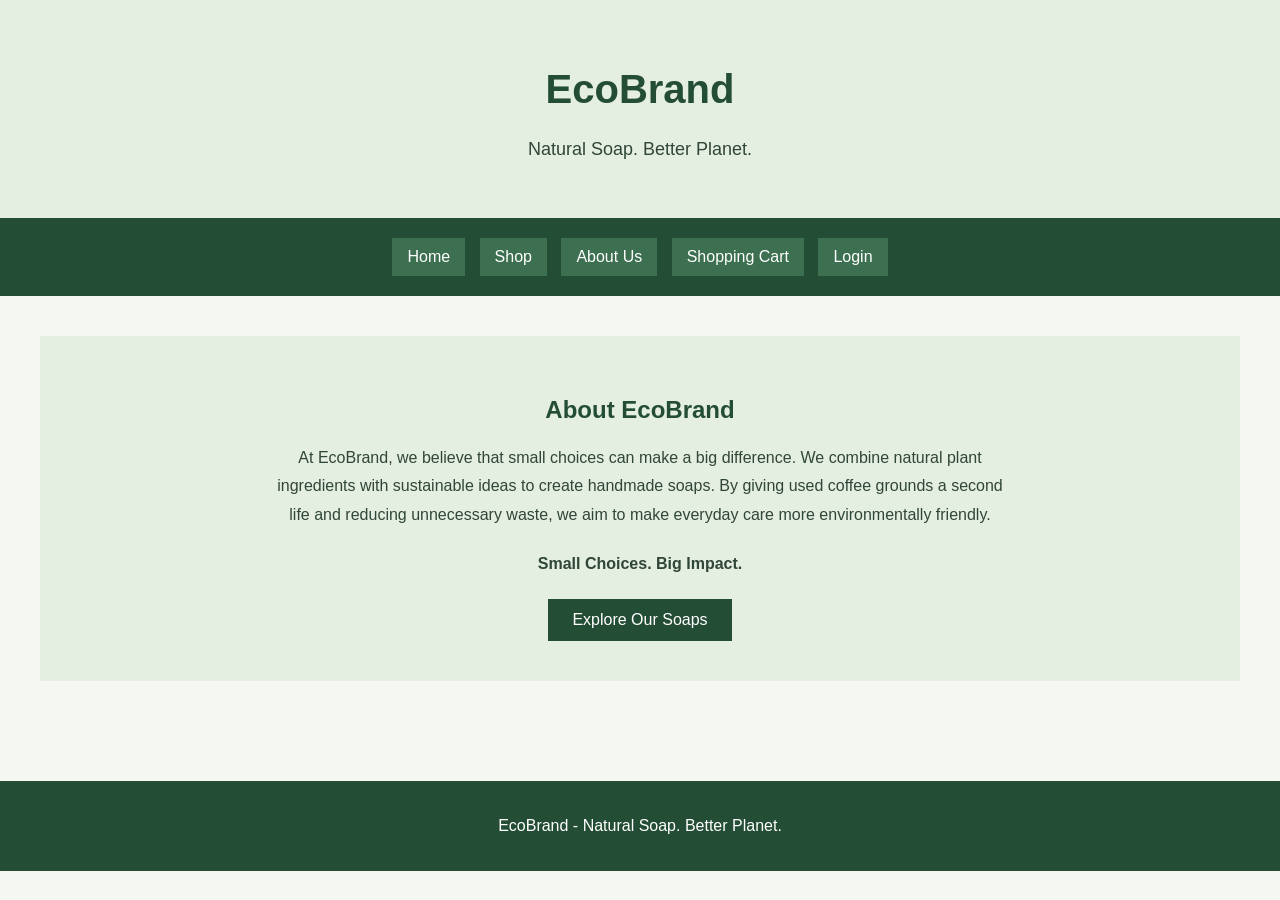
<file: about.html>
<!DOCTYPE html>
<html lang="en">

<head>
    <meta charset="UTF-8">
    <title>EcoBrand - About Us</title>
    <link rel="stylesheet" href="style.css">
    <script src="script.js" defer></script>
</head>

<body>

    <header>
        <h1>EcoBrand</h1>
        <p>Natural Soap. Better Planet.</p>
    </header>

  <nav id="navigation">
        <ul>
            <li><a href="index.html">Home</a></li>
            <li><a href="index.html#products">Shop</a></li>
            <li><a href="about.html">About Us</a></li>
            <li><a href="cart.html">Shopping Cart</a></li>
            <li><a href="login.html">Login</a></li>
        </ul>
    </nav>

    <main>

        <div class="intro">
            <h2>About EcoBrand</h2>

            <p>
                At EcoBrand, we believe that small choices
                can make a big difference.
                We combine natural plant ingredients with
                sustainable ideas to create handmade soaps.
                By giving used coffee grounds a second life
                and reducing unnecessary waste, we aim to
                make everyday care more environmentally friendly.
            </p>

            <p><strong>Small Choices. Big Impact.</strong></p>

            <a href="index.html#products" class="button">
                Explore Our Soaps
            </a>
        </div>

    </main>

    <footer>
        <p>EcoBrand - Natural Soap. Better Planet.</p>
    </footer>

</body>
</html>
</file>
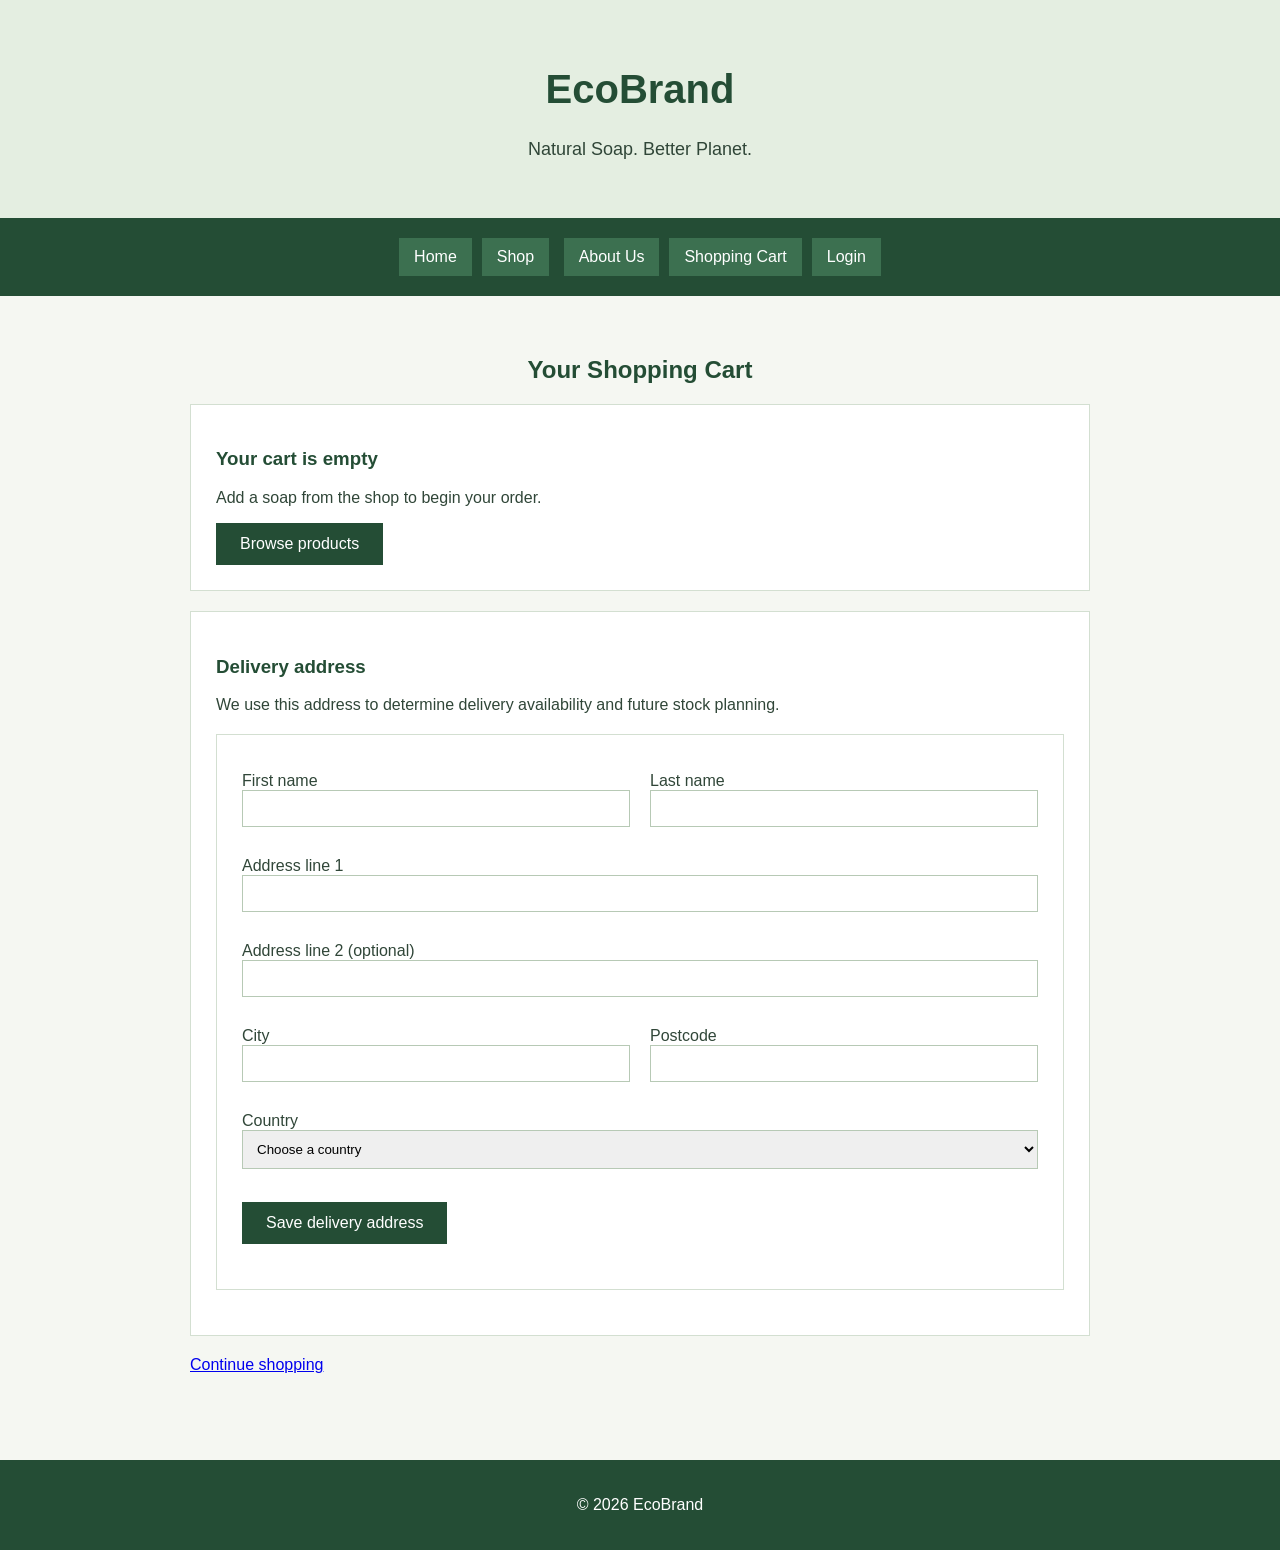
<file: cart.html>
<!DOCTYPE html>
<html lang="en">
<head>
    <meta charset="UTF-8">
    <meta name="viewport" content="width=device-width, initial-scale=1.0">
    <title>EcoBrand - Shopping Cart</title>
    <link rel="stylesheet" href="style.css">
    <script src="script.js" defer></script>
</head>
<body>
<header><h1>EcoBrand</h1><p>Natural Soap. Better Planet.</p></header>
<nav id="navigation"><ul>
    <li><a href="index.html">Home</a></li><li><a href="products.html">Shop</a></li>
    <li><a href="about.html">About Us</a></li><li><a href="cart.html">Shopping Cart</a></li><li><a href="login.html">Login</a></li>
</ul></nav>
<main class="cart-page">
    <h2>Your Shopping Cart</h2>
    <div id="cartItems" aria-live="polite"></div>
    <section id="shippingSection" class="shipping-section">
        <h3>Delivery address</h3>
        <p>We use this address to determine delivery availability and future stock planning.</p>
        <form id="shippingForm">
            <div class="form-grid">
                <label>First name<input name="firstName" autocomplete="given-name" required></label>
                <label>Last name<input name="lastName" autocomplete="family-name" required></label>
                <label class="full-width">Address line 1<input name="line1" autocomplete="address-line1" required></label>
                <label class="full-width">Address line 2 (optional)<input name="line2" autocomplete="address-line2"></label>
                <label>City<input name="city" autocomplete="address-level2" required></label>
                <label>Postcode<input name="postalCode" autocomplete="postal-code" required></label>
                <label class="full-width">Country<select name="country" autocomplete="country-name" required><option value="">Choose a country</option><option>France</option><option>Germany</option><option>Italy</option><option>Spain</option><option>United Kingdom</option><option>United States</option><option>Other</option></select></label>
            </div>
            <button type="submit">Save delivery address</button>
            <p id="shippingResult" class="result" aria-live="polite"></p>
        </form>
    </section>
    <p><a href="products.html">Continue shopping</a></p>
</main>
<footer><p>© 2026 EcoBrand</p></footer>
</body>
</html>
</file>
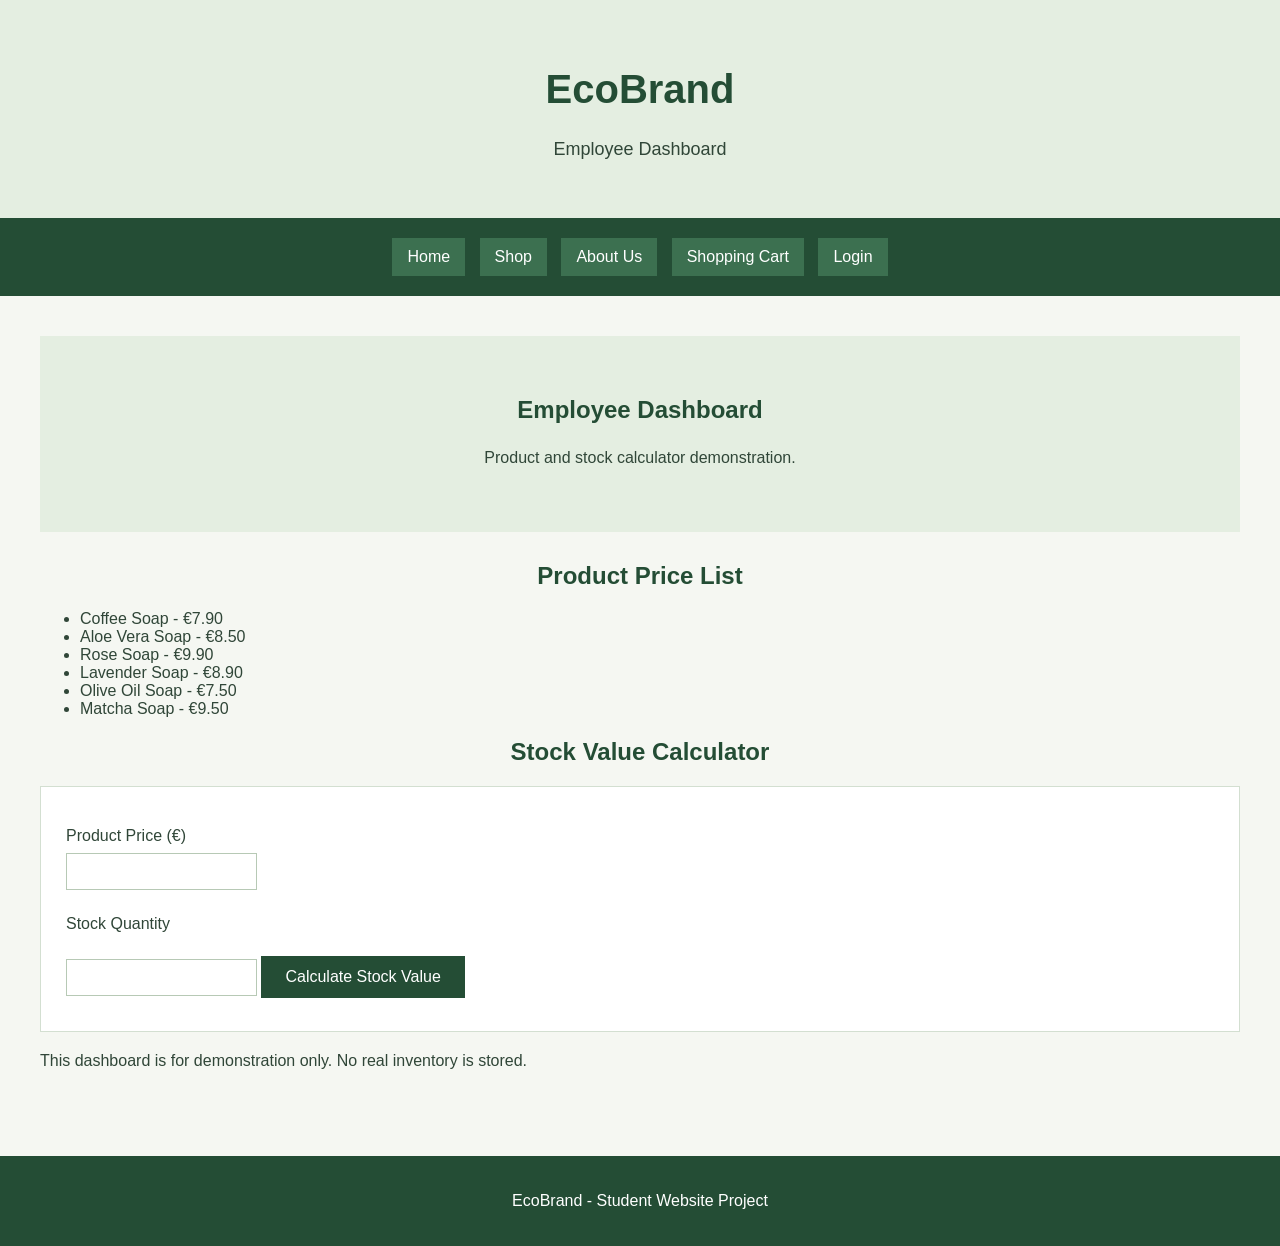
<file: employee.html>
<!DOCTYPE html>
<html lang="en">
<head>
    <meta charset="UTF-8">
    <title>EcoBrand - Employee Dashboard</title>
    <link rel="stylesheet" href="style.css">
    <script src="script.js" defer></script>
</head>
<body>

<header>
    <h1>EcoBrand</h1>
    <p>Employee Dashboard</p>
</header>

<nav id="navigation">
    <ul>
        <li><a href="index.html">Home</a></li>
        <li><a href="products.html">Shop</a></li>
        <li><a href="about.html">About Us</a></li>
        <li><a href="cart.html">Shopping Cart</a></li>
        <li><a href="login.html">Login</a></li>
    </ul>
</nav>

<main>

    <div class="intro">
        <h2>Employee Dashboard</h2>
        <p>Product and stock calculator demonstration.</p>
    </div>
    
    <h2>Product Price List</h2>

    <ul>
        <li>Coffee Soap - €7.90</li>
        <li>Aloe Vera Soap - €8.50</li>
        <li>Rose Soap - €9.90</li>
        <li>Lavender Soap - €8.90</li>
        <li>Olive Oil Soap - €7.50</li>
        <li>Matcha Soap - €9.50</li>
    </ul>

    <h2>Stock Value Calculator</h2>

    <form onsubmit="return calculateStock()">

        <label for="stockPrice">
            Product Price (€)
        </label>
        <input type="number" id="stockPrice"
               min="0.01" step="0.01" required>

        <label for="stockQuantity">
            Stock Quantity
        </label>
        <input type="number" id="stockQuantity"
               min="0" step="1" required>

        <button type="submit">
            Calculate Stock Value
        </button>

    </form>

    <p class="result" id="stockResult"></p>

    <p>
        This dashboard is for demonstration only.
        No real inventory is stored.
    </p>

</main>

<footer>
    <p>EcoBrand - Student Website Project</p>
</footer>

</body>
</html>
</file>
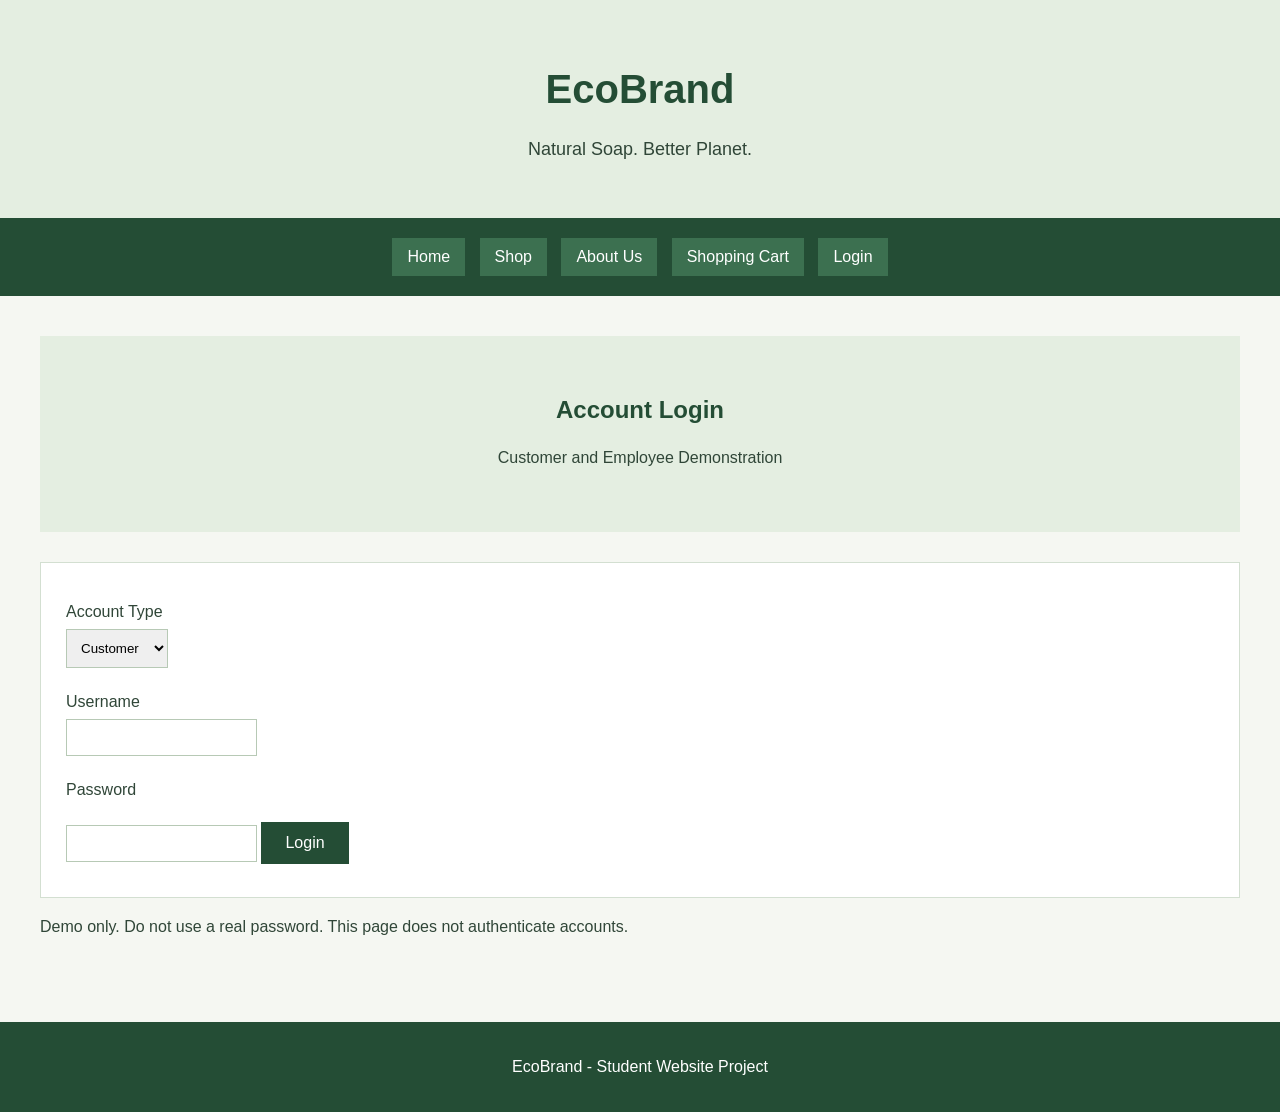
<file: login.html>
<!DOCTYPE html>
<html lang="en">
<head>
    <meta charset="UTF-8">
    <title>EcoBrand - Login</title>
    <link rel="stylesheet" href="style.css">
    <script src="script.js" defer></script>
</head>
<body>

<header>
    <h1>EcoBrand</h1>
    <p>Natural Soap. Better Planet.</p>
</header>

<nav id="navigation">
    <ul>
        <li><a href="index.html">Home</a></li>
        <li><a href="products.html">Shop</a></li>
        <li><a href="about.html">About Us</a></li>
        <li><a href="cart.html">Shopping Cart</a></li>
        <li><a href="login.html">Login</a></li>
    </ul>
</nav>

<main>

    <div class="intro">
        <h2>Account Login</h2>
        <p>Customer and Employee Demonstration</p>
    </div>

    <form onsubmit="return loginUser()">

        <label for="role">Account Type</label>

        <select id="role">
            <option value="customer">Customer</option>
            <option value="employee">Employee</option>
        </select>

        <label for="username">Username</label>
        <input type="text" id="username" required>

        <label for="password">Password</label>
        <input type="password" id="password" required>

        <button type="submit">Login</button>

    </form>

    <p class="result" id="loginResult"></p>

    <p>
        Demo only. Do not use a real password.
        This page does not authenticate accounts.
    </p>

</main>

<footer>
    <p>EcoBrand - Student Website Project</p>
</footer>

</body>
</html>
</file>
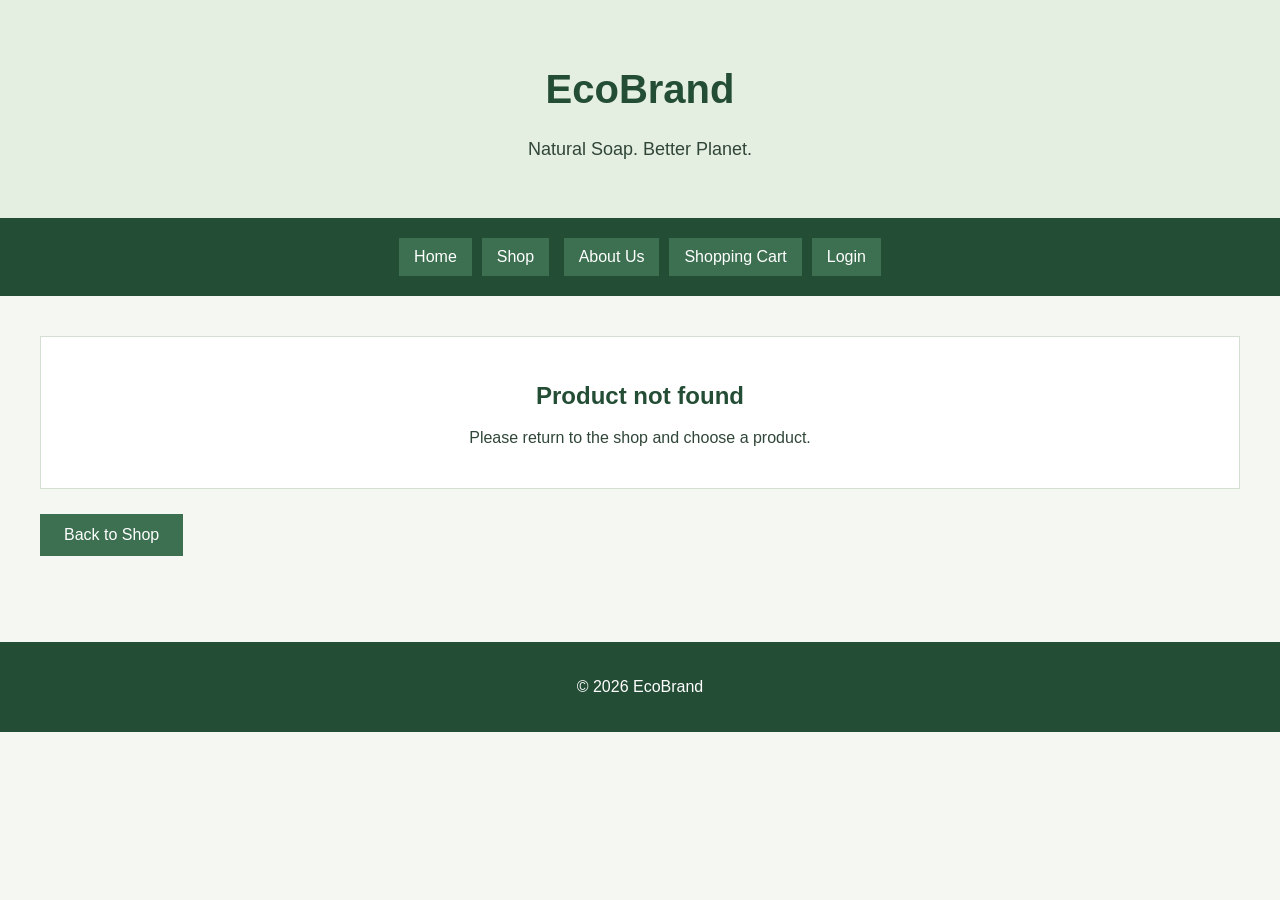
<file: product.html>
<!DOCTYPE html>
<html lang="en">
<head>
    <meta charset="UTF-8">
    <meta name="viewport" content="width=device-width, initial-scale=1.0">
    <title>EcoBrand - Product Details</title>
    <link rel="stylesheet" href="style.css">
    <script src="script.js" defer></script>
</head>
<body>
<header><h1>EcoBrand</h1><p>Natural Soap. Better Planet.</p></header>
<nav id="navigation"><ul>
    <li><a href="index.html">Home</a></li><li><a href="products.html">Shop</a></li>
    <li><a href="about.html">About Us</a></li><li><a href="cart.html">Shopping Cart</a></li><li><a href="login.html">Login</a></li>
</ul></nav>
<main>
    <div id="productDetail"></div>
    <p><a class="button secondary-button" href="products.html">Back to Shop</a></p>
</main>
<footer><p>© 2026 EcoBrand</p></footer>
</body>
</html>
</file>
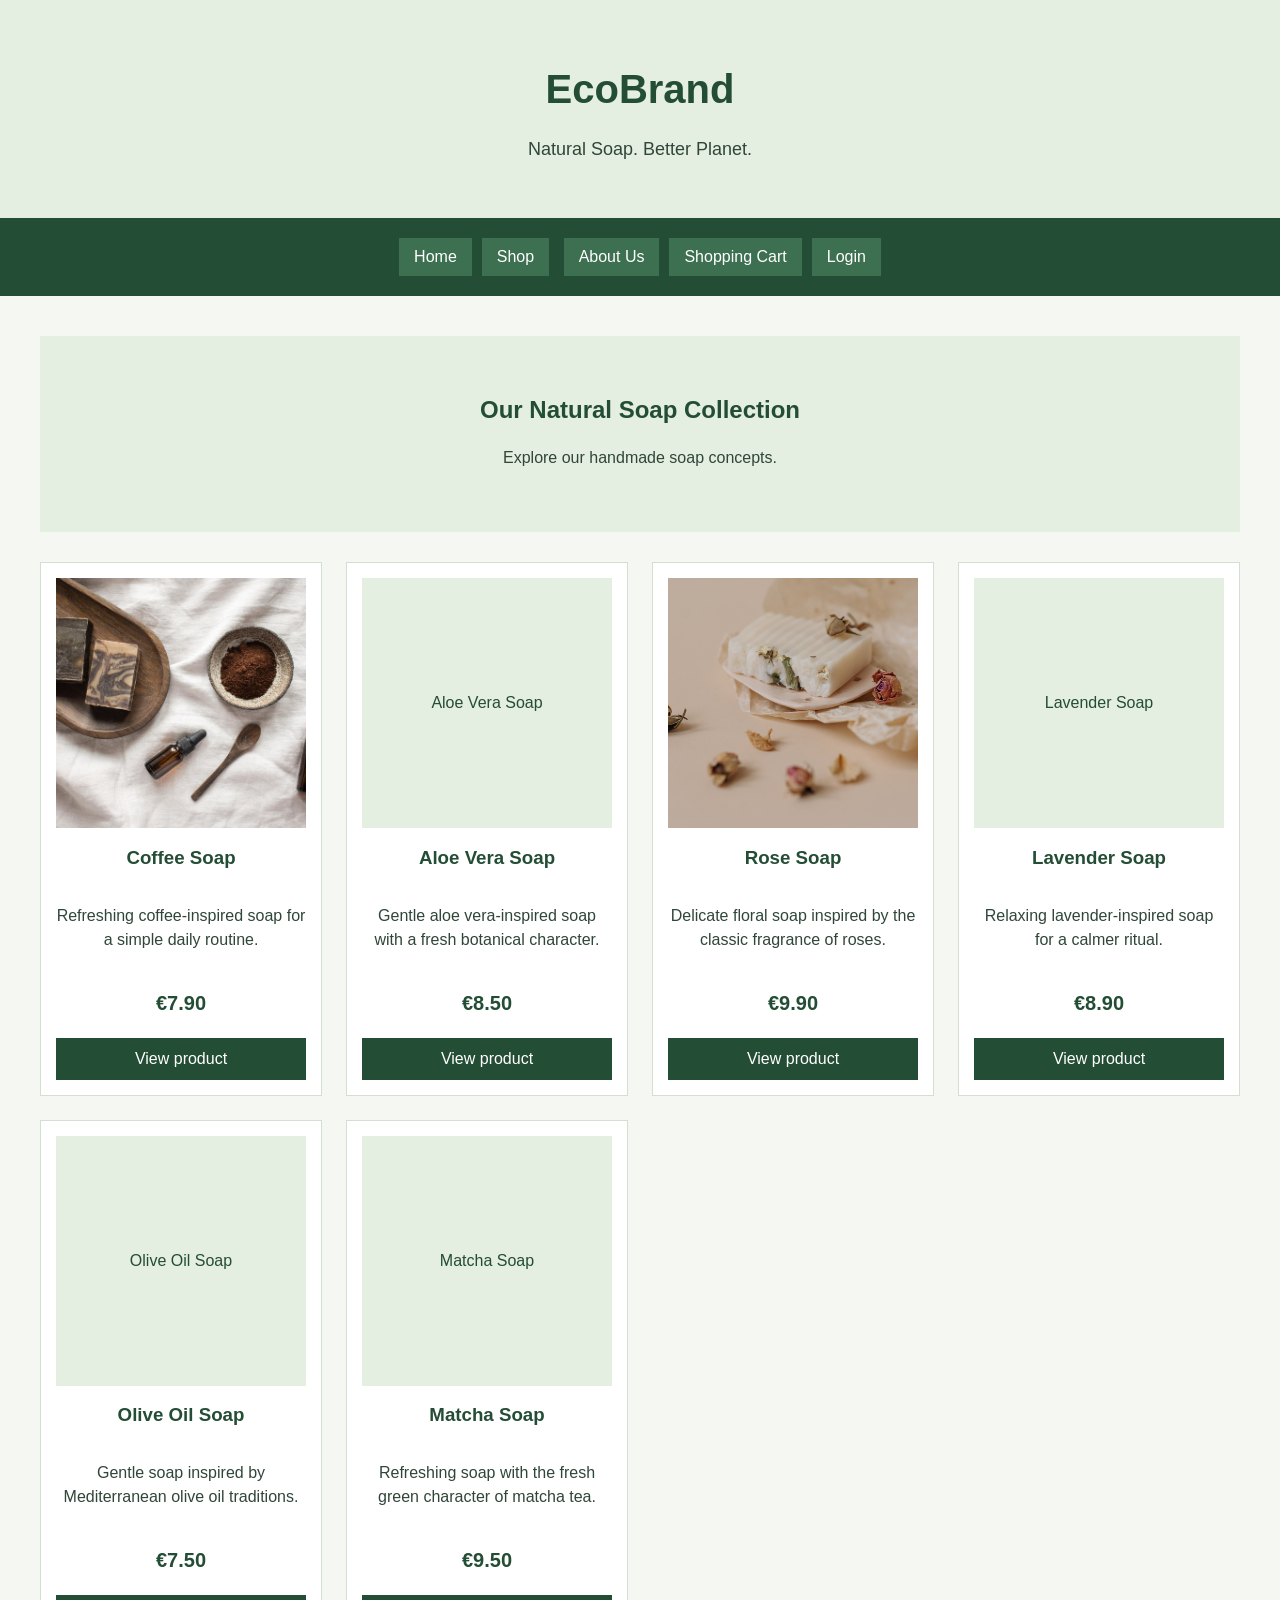
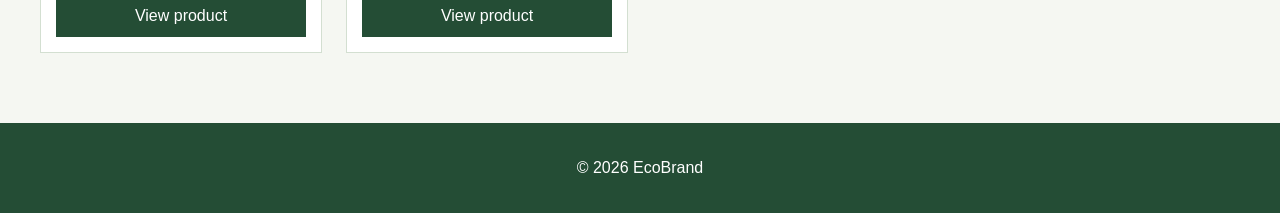
<file: products.html>
<!DOCTYPE html>
<html lang="en">
<head>
    <meta charset="UTF-8">
    <meta name="viewport" content="width=device-width, initial-scale=1.0">
    <title>EcoBrand - Shop</title>
    <link rel="stylesheet" href="style.css">
    <script src="script.js" defer></script>
</head>
<body>
<header><h1>EcoBrand</h1><p>Natural Soap. Better Planet.</p></header>
<nav id="navigation"><ul>
    <li><a href="index.html">Home</a></li><li><a href="products.html">Shop</a></li>
    <li><a href="about.html">About Us</a></li><li><a href="cart.html">Shopping Cart</a></li><li><a href="login.html">Login</a></li>
</ul></nav>
<main>
    <div class="intro"><h2>Our Natural Soap Collection</h2><p>Explore our handmade soap concepts.</p></div>
    <div id="productGrid" class="product-grid"></div>
</main>
<footer><p>© 2026 EcoBrand</p></footer>
</body>
</html>
</file>
<file: style.css>
body {
    margin: 0;
    font-family: Arial, sans-serif;
    background-color: #f5f7f2;
    color: #304638;
}

h1, h2, h3 {
    color: #244d35;
}

h2 {
    text-align: center;
}

header {
    background-color: #e4eee1;
    text-align: center;
    padding: 40px 20px;
}

header h1 {
    font-size: 40px;
}

header p {
    font-size: 18px;
}

#navigation {
    background-color: #244d35;
    text-align: center;
    padding: 15px;
}

#navigation ul {
    list-style-type: none;
    margin: 0;
    padding: 0;
}

#navigation li {
    display: inline-block;
    margin: 5px;
}

#navigation a:link,
#navigation a:visited {
    display: inline-block;
    background-color: #3c7050;
    color: white;
    padding: 10px 15px;
    text-decoration: none;
}

#navigation a:hover {
    background-color: #729b78;
    color: white;
}

main {
    padding: 40px;
}

.intro {
    background-color: #e4eee1;
    text-align: center;
    padding: 40px 20px;
    margin-bottom: 30px;
}

.intro p {
    max-width: 750px;
    margin: 20px auto;
    line-height: 1.8;
}

.product {
    display: inline-block;
    width: 270px;
    padding: 15px;
    margin: 12px;
    background-color: white;
    border: 1px solid #d3dfd1;
    text-align: center;
    vertical-align: top;
}

.product img {
    width: 250px;
    height: 250px;
    object-fit: cover;
}

.product p {
    line-height: 1.5;
}

.price {
    font-size: 20px;
    font-weight: bold;
    color: #244d35;
}

.placeholder {
    width: 250px;
    height: 250px;
    background-color: #e4eee1;
    color: #244d35;
    display: flex;
    align-items: center;
    justify-content: center;
    margin: auto;
}

a.button:link,
a.button:visited,
button {
    display: inline-block;
    background-color: #244d35;
    color: white;
    padding: 12px 24px;
    border: none;
    text-decoration: none;
    cursor: pointer;
    font-size: 16px;
}

a.button:hover,
button:hover {
    background-color: #3c7050;
    color: white;
}

.detail {
    background-color: white;
    border: 1px solid #d3dfd1;
    padding: 25px;
    margin-bottom: 25px;
    text-align: center;
}

.detail img {
    width: 250px;
    max-width: 100%;
}


form {
    background-color: white;
    border: 1px solid #d3dfd1;
    padding: 25px;
    margin: 20px auto;
}

label {
    display: block;
    margin: 15px 0 8px;
}

input,
select {
    padding: 10px;
    border: 1px solid #b7c9b5;
    margin-bottom: 10px;
}

form button {
    margin-top: 15px;
}

#calculator {
    background-color: #e4eee1;
    padding: 25px;
    margin-top: 30px;
    text-align: center;
}

.result,
#cartResult,
#loginResult,
#stockResult,
#carbonResult {
    font-weight: bold;
    color: #244d35;
    margin-top: 20px;
}

footer {
    background-color: #244d35;
    color: white;
    text-align: center;
    padding: 20px;
    margin-top: 30px;
}

.product-grid {
    display: grid;
    grid-template-columns: repeat(auto-fit, minmax(250px, 1fr));
    gap: 24px;
    max-width: 1200px;
    margin: auto;
}

.product {
    display: flex;
    width: auto;
    margin: 0;
    flex-direction: column;
}

.product .button {
    margin-top: auto;
}

.product-detail {
    display: grid;
    grid-template-columns: minmax(260px, 1fr) minmax(280px, 1fr);
    gap: 48px;
    max-width: 960px;
    margin: 0 auto;
    padding: 36px;
    background: white;
    border: 1px solid #d3dfd1;
}

.product-detail-image img,
.product-detail-image .placeholder {
    width: 100%;
    height: 360px;
    object-fit: cover;
}

.product-detail-info h2 {
    text-align: left;
}

.eyebrow {
    color: #3c7050;
    font-size: 14px;
    font-weight: bold;
    text-transform: uppercase;
    letter-spacing: 1px;
}

.product-meta {
    border-top: 1px solid #d3dfd1;
    border-bottom: 1px solid #d3dfd1;
    padding: 14px 0;
    margin: 24px 0;
}

.product-meta dt { font-weight: bold; margin-top: 10px; }
.product-meta dd { margin: 4px 0 0; }
.secondary-button { background-color: #3c7050 !important; }

.cart-page { max-width: 900px; margin: auto; }
.cart-items, .empty-cart, .shipping-section { background: white; border: 1px solid #d3dfd1; padding: 25px; margin: 20px 0; }
.cart-item { display: flex; justify-content: space-between; gap: 20px; align-items: center; border-top: 1px solid #d3dfd1; padding: 16px 0; }
.cart-item h4 { margin: 0; }
.cart-item p { margin: 7px 0 0; }
.cart-item-actions { display: flex; gap: 18px; align-items: center; }
.cart-item-actions label { margin: 0; }
.cart-item-actions input { width: 48px; margin: 0 0 0 5px; }
.link-button { background: transparent; color: #244d35; padding: 0; text-decoration: underline; }
.link-button:hover { background: transparent; color: #3c7050; }
.cart-total { display: flex; justify-content: space-between; padding-top: 18px; font-size: 20px; }
.form-grid { display: grid; grid-template-columns: 1fr 1fr; gap: 0 20px; }
.form-grid label { margin-top: 12px; }
.form-grid input, .form-grid select { box-sizing: border-box; width: 100%; }
.full-width { grid-column: 1 / -1; }

@media (max-width: 650px) {
    main { padding: 24px 16px; }
    .product-detail { grid-template-columns: 1fr; padding: 22px; gap: 24px; }
    .product-detail-image img, .product-detail-image .placeholder { height: 280px; }
    .cart-item, .cart-item-actions { align-items: flex-start; flex-direction: column; }
    .cart-item-actions { gap: 10px; }
    .form-grid { grid-template-columns: 1fr; }
}
</file>
